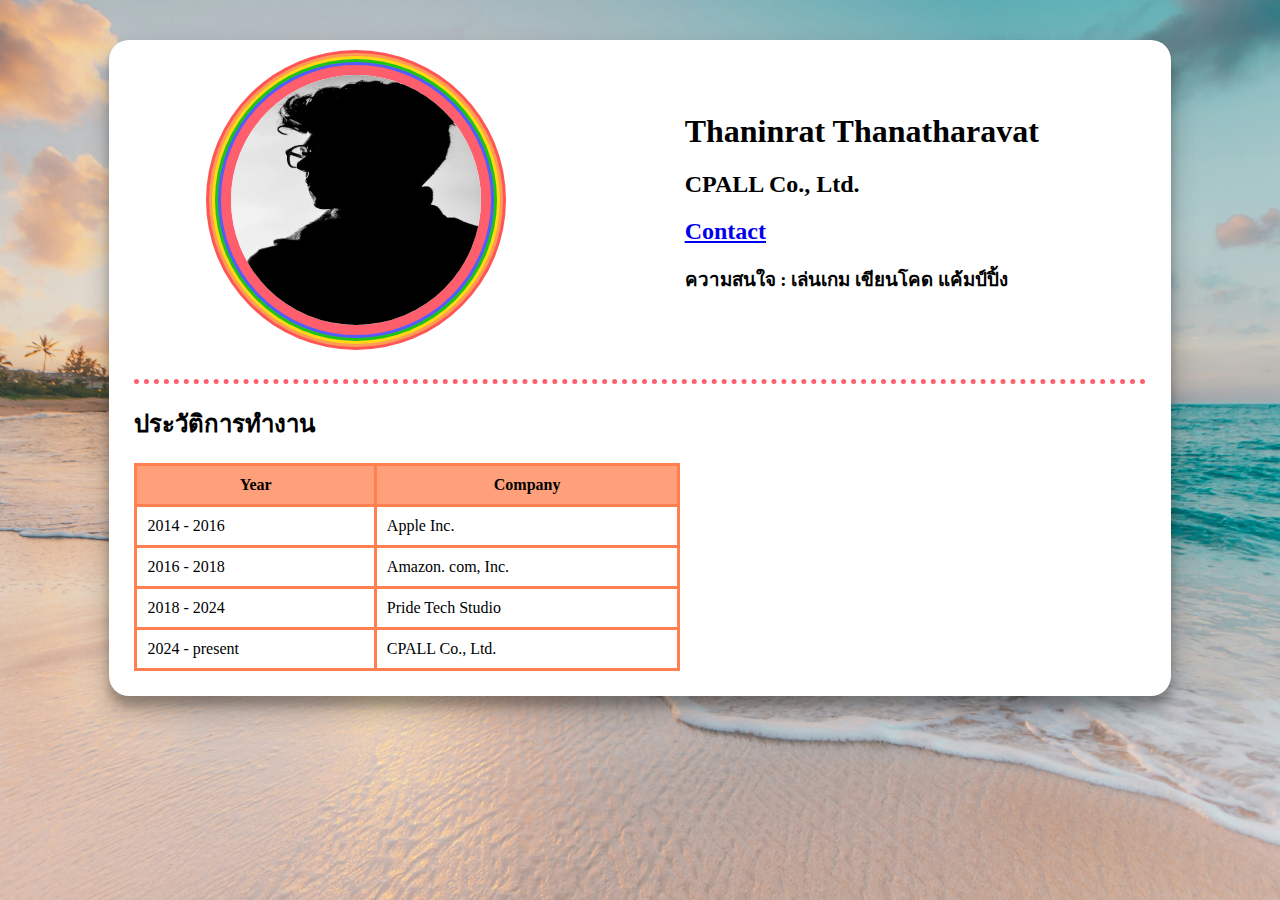
<file: index.html>
<!DOCTYPE html>
<html  lang="th">
    <head>
        <title>Index</title>
        <meta charset="UTF-8">
        <meta name="viewport" content="width=device-width, initial-scale=1">
        <link rel="icon" type="image/x-icon" href="image/favicon.ico">
        <link rel="stylesheet" href="css/style.css">
    </head>
    <body>
        <div class="content">
            <div class="profile">
                <div id="profile_image">
                    <a href="https://www.cpall.co.th/">
                        <img src="img/pexels-photo-771742.webp" title="profile_image" class="profile_image"/>
                    </a>
                </div>
                <div id="profile_info"  style="padding: 20px;">
                    <h1>Thaninrat Thanatharavat</1>
                    <h2>CPALL Co., Ltd.</h2>
                    <a href="contact.html" class="contact"><h2>Contact</h2></a>
                    <h3>ความสนใจ : เล่นเกม เขียนโคด แค้มป์ปิ้ง
                    </h3>
                </div>
            </div>
            <div style="width:100%; display:flex;">
                <div style="width:60%;">
                    <h2>ประวัติการทำงาน</h2>
                    <table style="width: 90%;" >
                        <thead>
                            <tr>
                                <th>Year</th>
                                <th>Company</th>
                            </tr>
                        </thead>
                        <tbody>
                            <tr>
                                <td>2014 - 2016</td>
                                <td>Apple Inc.</td> 
                            </tr>
                            <tr>
                                <td>2016 - 2018</td>
                                <td>Amazon. com, Inc.</td> 
                            </tr>
                            <tr>
                                <td>2018 - 2024</td>
                                <td>Pride Tech Studio</td> 
                            </tr>
                            <tr>
                                <td>2024 - present</td>
                                <td>CPALL Co., Ltd.</td> 
                            </tr>
                        </tbody>
                    </table>
                </div>
                </div>
            </div>
        </div>
    </body>
</html>
</file>
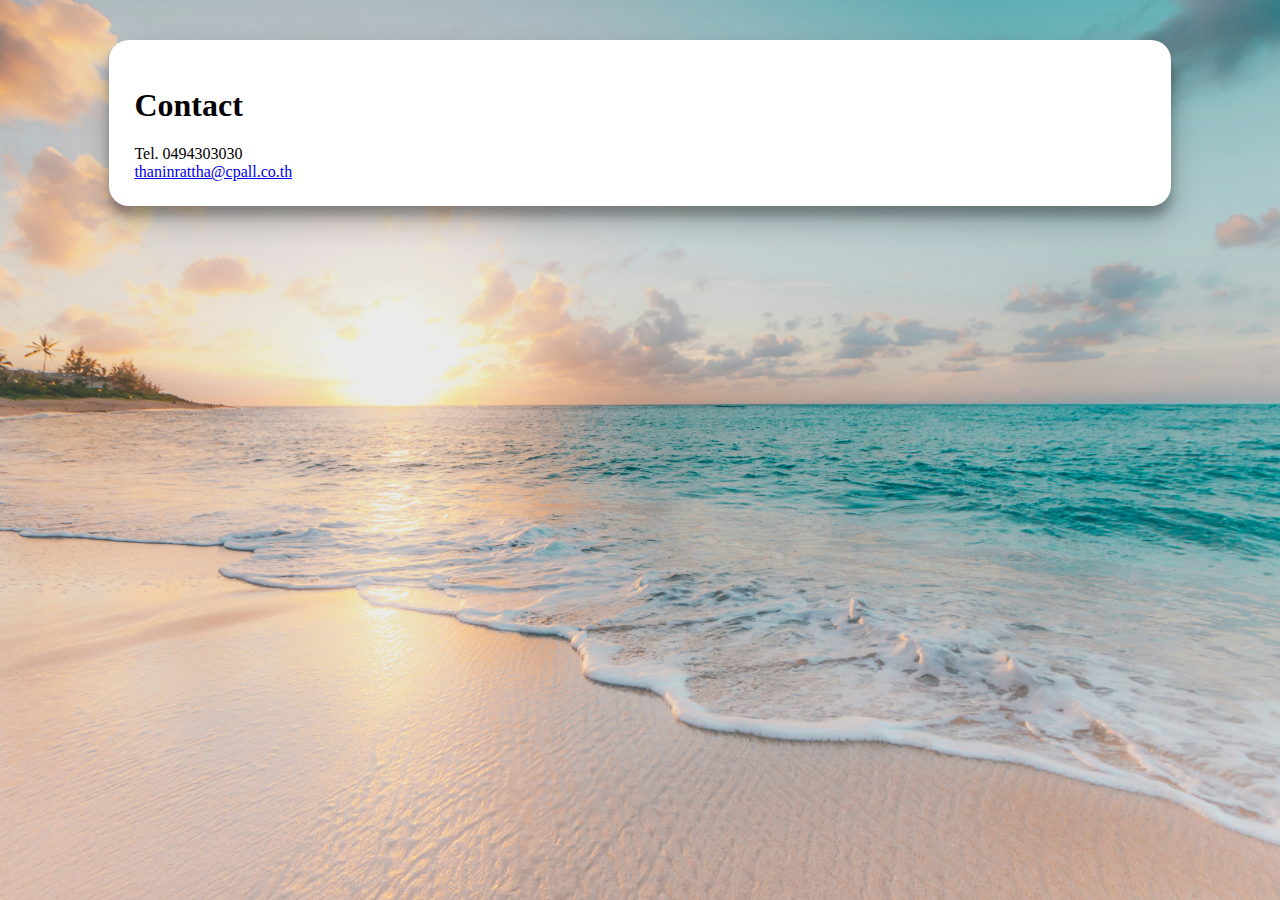
<file: contact.html>
<!DOCTYPE html>
<html  lang="th">
    <head>
        <title>Index</title>
        <meta charset="UTF-8">
        <meta name="viewport" content="width=device-width, initial-scale=1">
        <link rel="icon" type="image/x-icon" href="image/favicon.ico">
        <link rel="stylesheet" href="css/style.css">
    </head>
    <body>
        <div class="content">
            <h1>Contact</h1>
            Tel. 0494303030<br>
            <a href="mailto:thaninrattha@cpall.co.th">thaninrattha@cpall.co.th</a>
        </div>
    </body>
</html>
</file>
<file: css/style.css>
html {
  background: url(../img/sean-oulashin-KMn4VEeEPR8-unsplash.jpg) no-repeat center center fixed; 
  -webkit-background-size: cover;
  -moz-background-size: cover;
  -o-background-size: cover;
  background-size: cover;
}

.content{
    display: block;
    margin-top: 40px;
    margin-left: auto;
    margin-right: auto;  
    border-radius: 20px;
    width: 80%;
    background-color: white;
    box-shadow: rgba(0, 0, 0, 0.25) 0px 14px 28px, rgba(0, 0, 0, 0.22) 0px 10px 10px;
    padding: 2%;
}
 
.profile{
    width:100%; 
    display:flex; 
    justify-content: space-around; 
    align-items: center;
    border-bottom: 5px dotted #ff5f6d; 
    padding-bottom: 40px;
}

.board {
    display: inline-block;
    width: 220px;
}

.cell {
    width: 70px;
    height: 70px;
    border: 1px solid #ccc;
    font-size: 40px;
    cursor: pointer;
    text-align: center;
}

thead{
    background-color: #FFA07A	;
}

table, th, td {
    border: 3px solid #FF7F50;
    border-collapse: collapse;
    padding:10px;
}

.profile_image {
    border: 10px solid #ff5f6d;  
    box-shadow: rgb(85, 91, 255) 0px 0px 0px 3px, rgb(31, 193, 27) 0px 0px 0px 6px, rgb(255, 217, 19) 0px 0px 0px 9px, rgb(255, 156, 85) 0px 0px 0px 12px, rgb(255, 85, 85) 0px 0px 0px 15px;
    background-color: white;
    border-radius: 50%; 
    width: 250px; 
    height: 250px; 
    display: inline-block;
}

.icon_image{
    width: 35px;
    height: 35px;
    padding: 2px;
    top: 10px;
    position: relative;
}


.button {
    background-color: #fbeee0;
    border: 2px solid #422800;
    border-radius: 30px;
    box-shadow: #422800 4px 4px 0 0;
    color: #422800;
    cursor: pointer;
    display: inline-block;
    font-weight: 600;
    font-size: 18px;
    padding: 0 8px;
    line-height: 30px;
    text-align: center;
    text-decoration: none;
    user-select: none;
    -webkit-user-select: none;
    touch-action: manipulation;
  }
  
  .button:hover {
    background-color: #fff;
  }
  
  .button:active {
    box-shadow: #422800 2px 2px 0 0;
    transform: translate(2px, 2px);
  }
  
  @media (min-width: 768px) {
    .button {
      min-width: 80px;
      padding: 0 15px;
    }
  }
</file>
